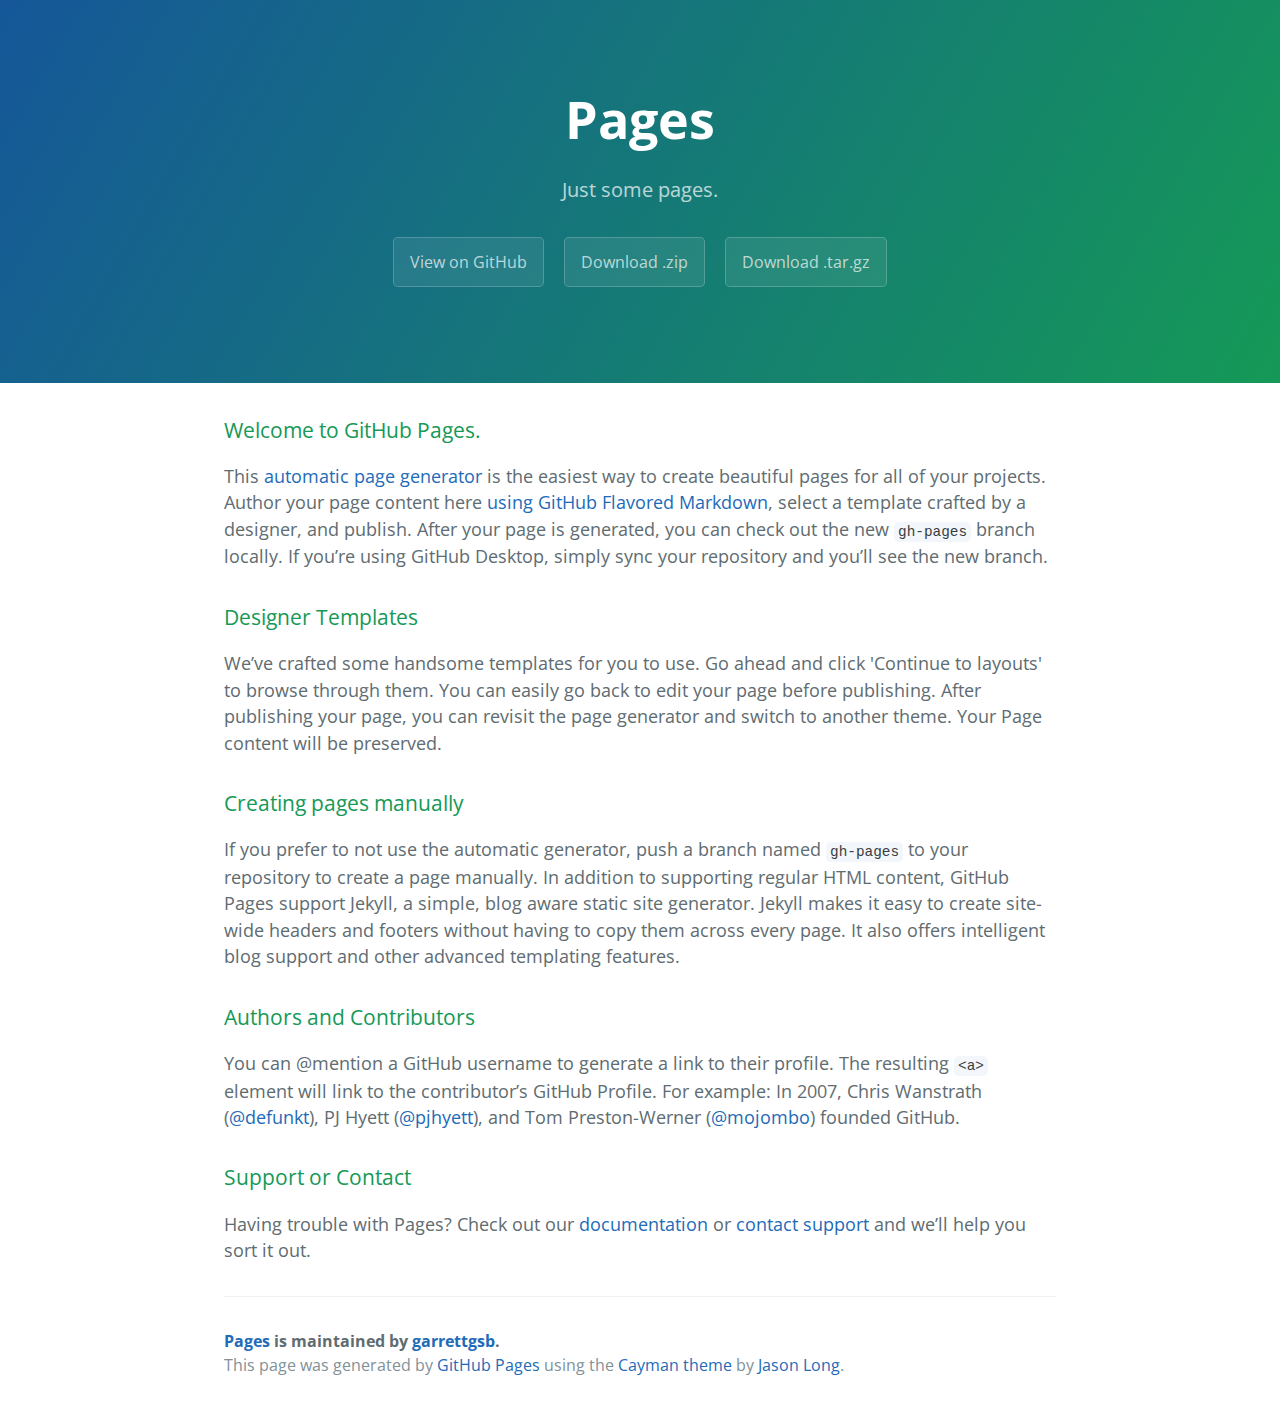
<file: index.html>
<!DOCTYPE html>
<html lang="en-us">
  <head>
    <meta charset="UTF-8">
    <title>Pages by garrettgsb</title>
    <meta name="viewport" content="width=device-width, initial-scale=1">
    <link rel="stylesheet" type="text/css" href="stylesheets/normalize.css" media="screen">
    <link href='https://fonts.googleapis.com/css?family=Open+Sans:400,700' rel='stylesheet' type='text/css'>
    <link rel="stylesheet" type="text/css" href="stylesheets/stylesheet.css" media="screen">
    <link rel="stylesheet" type="text/css" href="stylesheets/github-light.css" media="screen">
  </head>
  <body>
    <section class="page-header">
      <h1 class="project-name">Pages</h1>
      <h2 class="project-tagline">Just some pages.</h2>
      <a href="https://github.com/garrettgsb/pages" class="btn">View on GitHub</a>
      <a href="https://github.com/garrettgsb/pages/zipball/master" class="btn">Download .zip</a>
      <a href="https://github.com/garrettgsb/pages/tarball/master" class="btn">Download .tar.gz</a>
    </section>

    <section class="main-content">
      <h3>
<a id="welcome-to-github-pages" class="anchor" href="#welcome-to-github-pages" aria-hidden="true"><span aria-hidden="true" class="octicon octicon-link"></span></a>Welcome to GitHub Pages.</h3>

<p>This <a href="stealth-ui.html">automatic page generator</a> is the easiest way to create beautiful pages for all of your projects. Author your page content here <a href="https://guides.github.com/features/mastering-markdown/">using GitHub Flavored Markdown</a>, select a template crafted by a designer, and publish. After your page is generated, you can check out the new <code>gh-pages</code> branch locally. If you’re using GitHub Desktop, simply sync your repository and you’ll see the new branch.</p>

<h3>
<a id="designer-templates" class="anchor" href="#designer-templates" aria-hidden="true"><span aria-hidden="true" class="octicon octicon-link"></span></a>Designer Templates</h3>

<p>We’ve crafted some handsome templates for you to use. Go ahead and click 'Continue to layouts' to browse through them. You can easily go back to edit your page before publishing. After publishing your page, you can revisit the page generator and switch to another theme. Your Page content will be preserved.</p>

<h3>
<a id="creating-pages-manually" class="anchor" href="#creating-pages-manually" aria-hidden="true"><span aria-hidden="true" class="octicon octicon-link"></span></a>Creating pages manually</h3>

<p>If you prefer to not use the automatic generator, push a branch named <code>gh-pages</code> to your repository to create a page manually. In addition to supporting regular HTML content, GitHub Pages support Jekyll, a simple, blog aware static site generator. Jekyll makes it easy to create site-wide headers and footers without having to copy them across every page. It also offers intelligent blog support and other advanced templating features.</p>

<h3>
<a id="authors-and-contributors" class="anchor" href="#authors-and-contributors" aria-hidden="true"><span aria-hidden="true" class="octicon octicon-link"></span></a>Authors and Contributors</h3>

<p>You can @mention a GitHub username to generate a link to their profile. The resulting <code>&lt;a&gt;</code> element will link to the contributor’s GitHub Profile. For example: In 2007, Chris Wanstrath (<a href="https://github.com/defunkt" class="user-mention">@defunkt</a>), PJ Hyett (<a href="https://github.com/pjhyett" class="user-mention">@pjhyett</a>), and Tom Preston-Werner (<a href="https://github.com/mojombo" class="user-mention">@mojombo</a>) founded GitHub.</p>

<h3>
<a id="support-or-contact" class="anchor" href="#support-or-contact" aria-hidden="true"><span aria-hidden="true" class="octicon octicon-link"></span></a>Support or Contact</h3>

<p>Having trouble with Pages? Check out our <a href="https://help.github.com/pages">documentation</a> or <a href="https://github.com/contact">contact support</a> and we’ll help you sort it out.</p>

      <footer class="site-footer">
        <span class="site-footer-owner"><a href="https://github.com/garrettgsb/pages">Pages</a> is maintained by <a href="https://github.com/garrettgsb">garrettgsb</a>.</span>

        <span class="site-footer-credits">This page was generated by <a href="https://pages.github.com">GitHub Pages</a> using the <a href="https://github.com/jasonlong/cayman-theme">Cayman theme</a> by <a href="https://twitter.com/jasonlong">Jason Long</a>.</span>
      </footer>

    </section>


  </body>
</html>
</file>
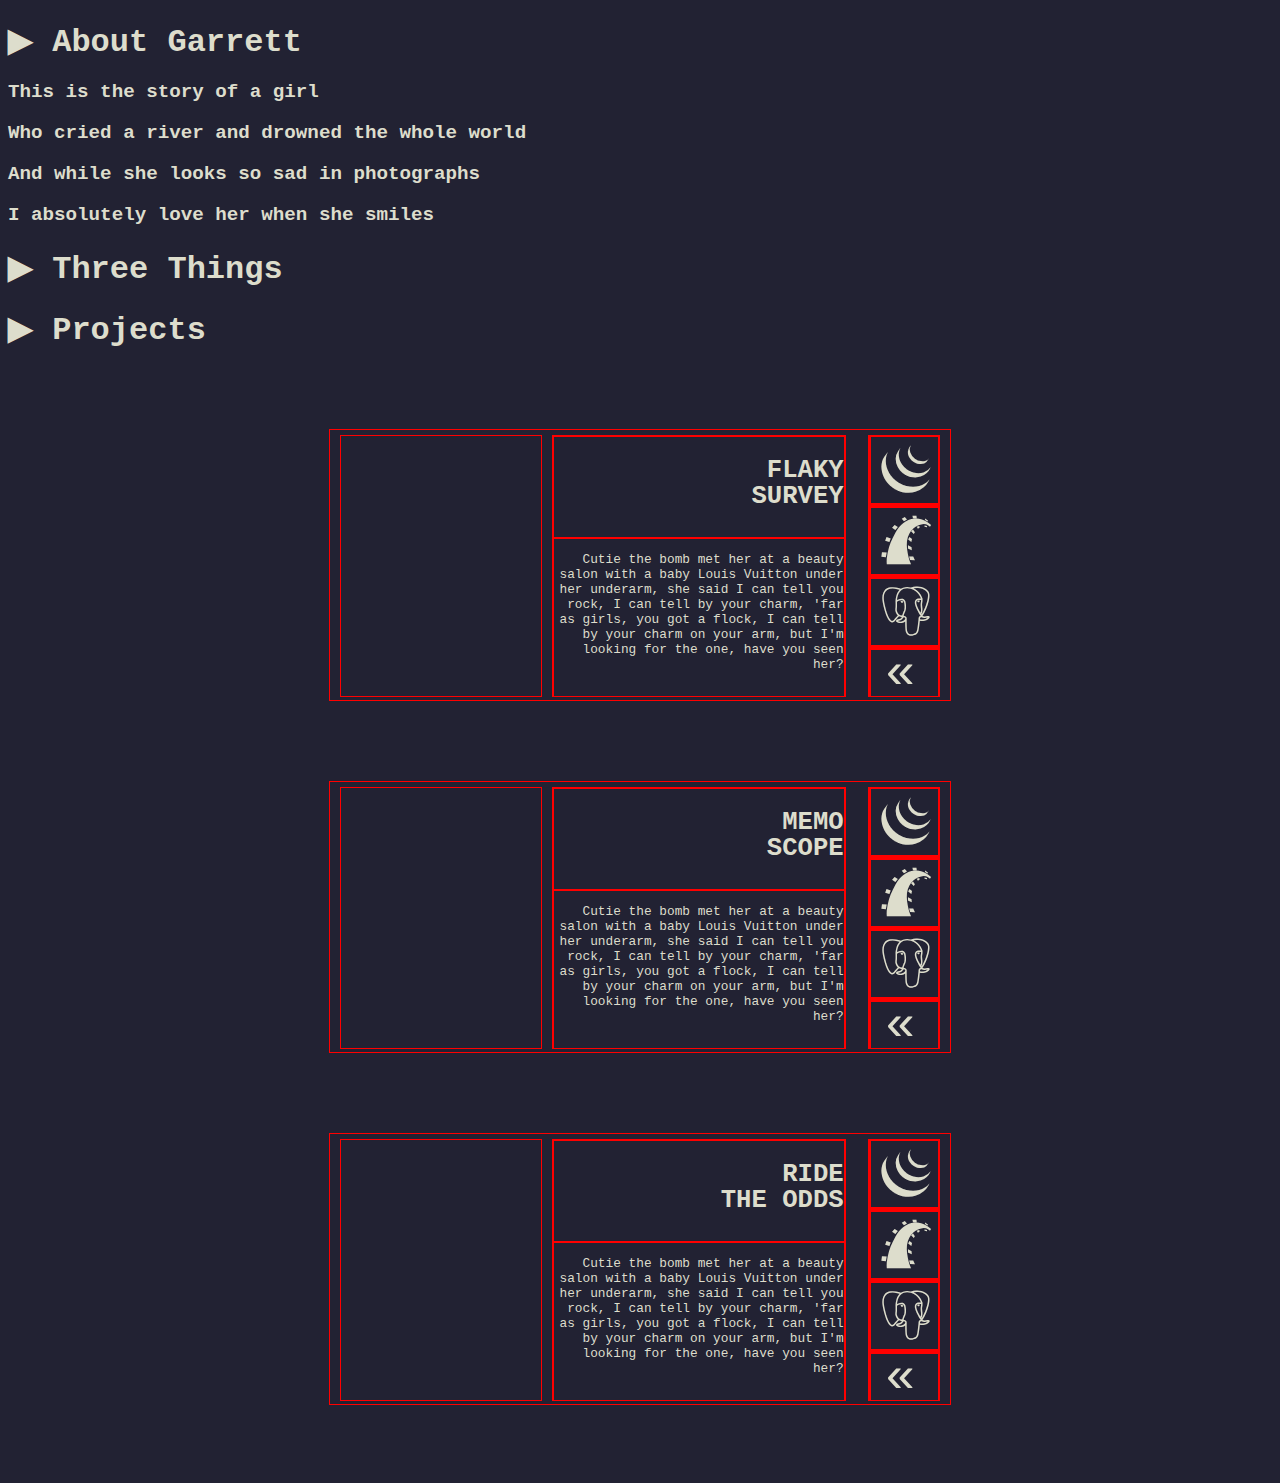
<file: foli/index.html>
<!DOCTYPE html>
<html>
  <head>
    <meta charset="utf-8">
    <title>Portfolioooo!</title>
    <link rel="stylesheet" href="./css/devicons.css">
    <style>

      * {
        color: #DDC;
        font-family: Monaco, monospace;
      }

      body, html {
        background-color: #223;
      }

      p {
        font-size: 0.6em;
      }
      div {
        border: 1px solid red;
      }
      .prj-card {
        height: 260px;
        margin: 80px auto;
        padding: 5px 10px;
        width: 600px;
        overflow: hidden;
      }

      .prj-image, .prj-content, .prj-tech {
        display: inline-block;
        overflow: hidden;
        padding: 0;
      }

      .prj-image {
        height: 260px;
        width: 200px;
      }

      .prj-content {
        height: 260px;
        width: 290;
      }

      .prj-title {
        height: 100px;
        text-align: right;
        width: 290px;
      }

      .prj-title > h2 {
        padding: 0;
        line-height: 1;
        font-size: 1.6em;
        font-family: Monaco, monospace;
      }

      .prj-tech {
        float: right;
        height: 260px;
        padding-left: 0;
        padding-right: 0;
        width: 70px;
      }

      .prj-tech-set {
        position: relative;
      }

      .prj-tech > .prj-tech-set > .prj-tech-icon {
        height: 70px;
        margin: -5px 0 0 0;
        padding: 0;
        position: relative;
        width: 70px;
      }

      .prj-text {
        height: 160px;
        width: 290px;
      }

      .prj-text > p {
        font-size: 0.8em;
        text-align: right;
      }

      .prj-tech-icon > i {
        font-size: 70px;
      }

      .prj-tech-icon > span {
        position: absolute;
        font-size: 50px;
        line-height: 0;
        top: 40%;
        left: 20%;
      }

      .prj-tech > .prj-tech-desc {
      }

    </style>
  </head>
  <body>
    <main>
      <section class="splash">
      </section>

      <section class="blurb">
        <h1 class="section-heading">▶︎ About Garrett
          <p>This is the story of a girl</p>
          <p>Who cried a river and drowned the whole world</p>
          <p>And while she looks so sad in photographs</p>
          <p>I absolutely love her when she smiles</p>
      </section>

      <section class="three-things">
        <h1 class="section-heading">▶︎ Three Things
      </section>

      <section class="projects">
        <h1 class="section-heading">▶︎ Projects </h1>

<!-- Start card -->
        <div class="prj-card">
          <div class="prj-image"></div>

          <div class="prj-content">
            <div class="prj-title"><h2>FLAKY <br />SURVEY</h2></div>
            <div class="prj-text">
              <p>
                Cutie the bomb met her at a beauty salon with a baby Louis Vuitton under her underarm, she said I can tell you rock, I can tell by your charm, 'far as girls, you got a flock, I can tell by your charm on your arm, but I'm looking for the one, have you seen her?
              </p>
            </div>
          </div>

          <div class="prj-tech">
            <div class="prj-tech-set">
              <div class="prj-tech-icon"><i class="devicons devicons-jquery"></i></div>
              <div class="prj-tech-name"></div>
            </div>

            <div class="prj-tech-set">
              <div class="prj-tech-icon"><i class="devicons devicons-ruby_on_rails"></i></div>
              <div class="prj-tech-name"></div>
            </div>

            <div class="prj-tech-set">
              <div class="prj-tech-icon"><i class="devicons devicons-postgresql"></i></div>
              <div class="prj-tech-name"></div>
            </div>

            <div class="prj-tech-set">
              <div class="prj-tech-icon"><span>«</span></div>
              <div class="prj-tech-name"></div>
            </div>

          </div>
        </div>
<!-- End card -->

<!-- Start card -->
        <div class="prj-card">
          <div class="prj-image"></div>

          <div class="prj-content">
            <div class="prj-title"><h2>MEMO <br />SCOPE</h2></div>
            <div class="prj-text">
              <p>
                Cutie the bomb met her at a beauty salon with a baby Louis Vuitton under her underarm, she said I can tell you rock, I can tell by your charm, 'far as girls, you got a flock, I can tell by your charm on your arm, but I'm looking for the one, have you seen her?
              </p>
            </div>
          </div>

          <div class="prj-tech">
            <div class="prj-tech-set">
              <div class="prj-tech-icon"><i class="devicons devicons-jquery"></i></div>
              <div class="prj-tech-name"></div>
            </div>

            <div class="prj-tech-set">
              <div class="prj-tech-icon"><i class="devicons devicons-ruby_on_rails"></i></div>
              <div class="prj-tech-name"></div>
            </div>

            <div class="prj-tech-set">
              <div class="prj-tech-icon"><i class="devicons devicons-postgresql"></i></div>
              <div class="prj-tech-name"></div>
            </div>

            <div class="prj-tech-set">
              <div class="prj-tech-icon"><span>«</span></div>
              <div class="prj-tech-name"></div>
            </div>

          </div>
        </div>
<!-- End card -->

<!-- Start card -->
        <div class="prj-card">
          <div class="prj-image"></div>

          <div class="prj-content">
            <div class="prj-title"><h2>RIDE <br />THE ODDS</h2></div>
            <div class="prj-text">
              <p>
                Cutie the bomb met her at a beauty salon with a baby Louis Vuitton under her underarm, she said I can tell you rock, I can tell by your charm, 'far as girls, you got a flock, I can tell by your charm on your arm, but I'm looking for the one, have you seen her?
              </p>
            </div>
          </div>

          <div class="prj-tech">
            <div class="prj-tech-set">
              <div class="prj-tech-icon"><i class="devicons devicons-jquery"></i></div>
              <div class="prj-tech-name"></div>
            </div>

            <div class="prj-tech-set">
              <div class="prj-tech-icon"><i class="devicons devicons-ruby_on_rails"></i></div>
              <div class="prj-tech-name"></div>
            </div>

            <div class="prj-tech-set">
              <div class="prj-tech-icon"><i class="devicons devicons-postgresql"></i></div>
              <div class="prj-tech-name"></div>
            </div>

            <div class="prj-tech-set">
              <div class="prj-tech-icon"><span>«</span></div>
              <div class="prj-tech-name"></div>
            </div>

          </div>
        </div>
<!-- End card -->

      </section>
    </main>
  </body>
</html>
</file>
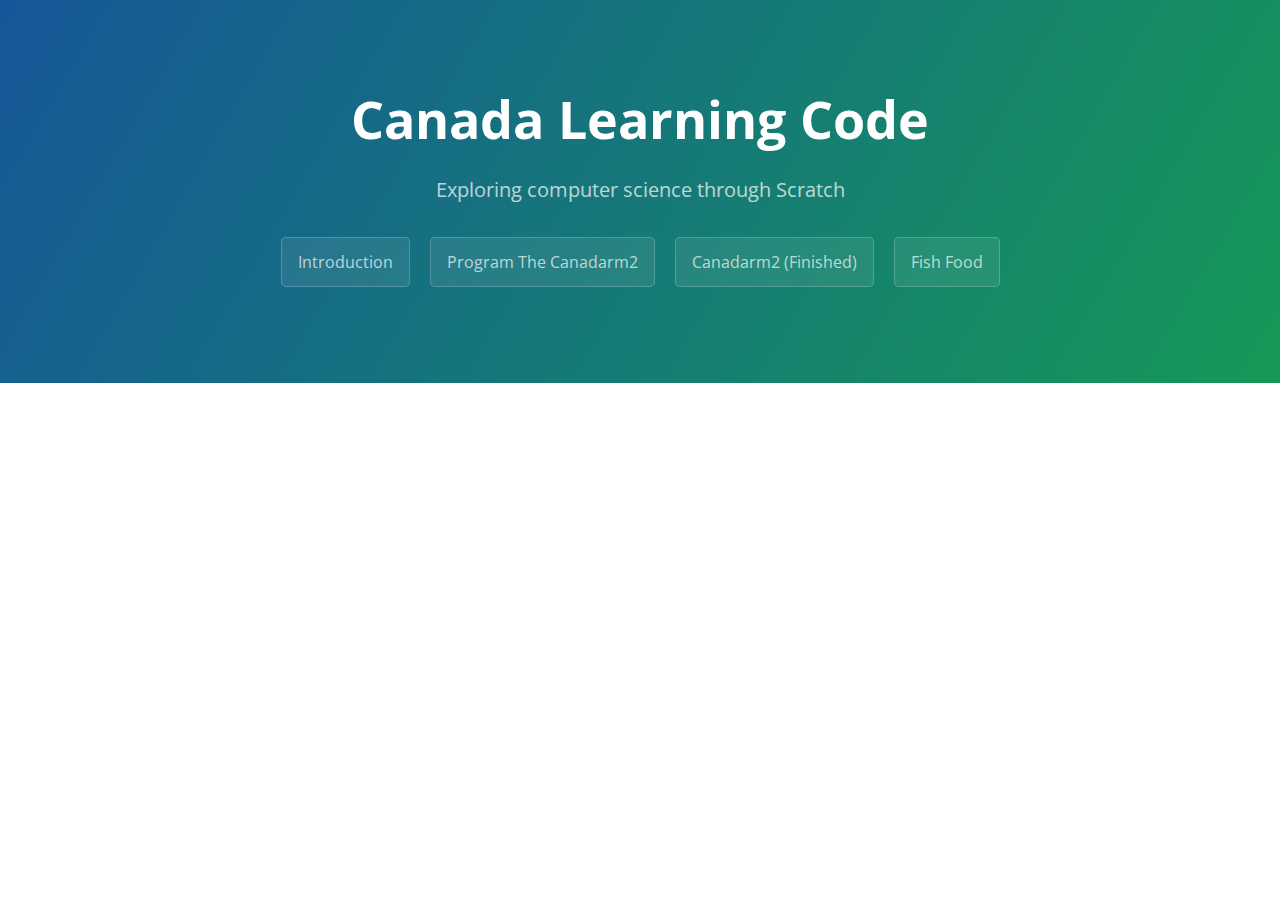
<file: canada-learning-code.html>
<!DOCTYPE html>
<html lang="en-us">
  <head>
    <meta charset="UTF-8">
    <title>Scratch 🐱</title>
    <meta name="viewport" content="width=device-width, initial-scale=1">
    <link rel="stylesheet" type="text/css" href="stylesheets/normalize.css" media="screen">
    <link href='https://fonts.googleapis.com/css?family=Open+Sans:400,700' rel='stylesheet' type='text/css'>
    <link rel="stylesheet" type="text/css" href="stylesheets/stylesheet.css" media="screen">
    <link rel="stylesheet" type="text/css" href="stylesheets/github-light.css" media="screen">
  </head>
  <body>
    <section class="page-header">
      <h1 class="project-name">Canada Learning Code</h1>
      <h2 class="project-tagline">Exploring computer science through Scratch</h2>
      <a href="https://scratch.mit.edu/projects/editor/?tip_bar=getStarted" class="btn">Introduction</a>
      <a href="https://scratch.mit.edu/projects/153481885/#editor" class="btn">Program The Canadarm2</a>
      <a href="https://scratch.mit.edu/projects/164393458/#editor" class="btn">Canadarm2 (Finished)</a>
      <a href="https://scratch.mit.edu/projects/164443330/" class="btn">Fish Food</a>
    </section>
</file>
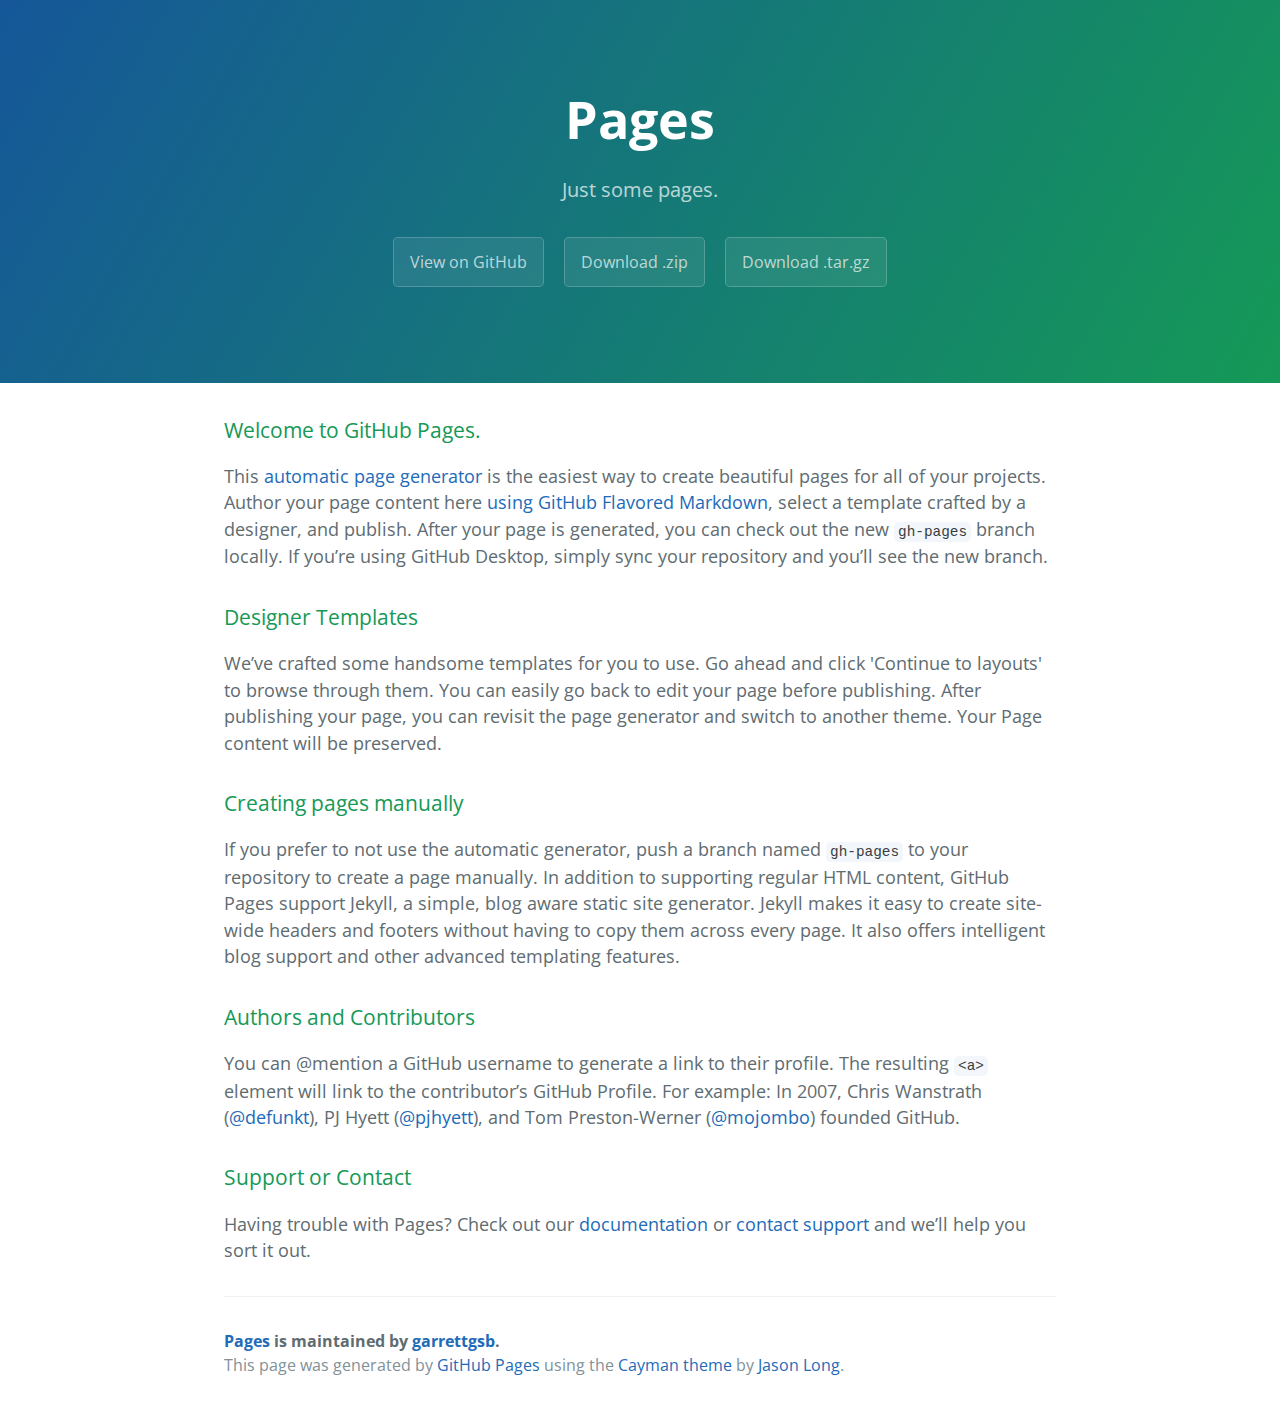
<file: iframe.html>
<!DOCTYPE html>
<html lang="en-us">
  <head>
    <meta charset="UTF-8">
    <title>Pages by garrettgsb</title>
    <meta name="viewport" content="width=device-width, initial-scale=1">
    <link rel="stylesheet" type="text/css" href="stylesheets/normalize.css" media="screen">
    <link href='https://fonts.googleapis.com/css?family=Open+Sans:400,700' rel='stylesheet' type='text/css'>
    <link rel="stylesheet" type="text/css" href="stylesheets/stylesheet.css" media="screen">
    <link rel="stylesheet" type="text/css" href="stylesheets/github-light.css" media="screen">
    <style>
     html, body {
       overflow: hidden;
     }
    </style>
  </head>
  <body>
    <section class="page-header">
      <h1 class="project-name">Pages</h1>
      <h2 class="project-tagline">Just some pages.</h2>
      <a href="https://github.com/garrettgsb/pages" class="btn">View on GitHub</a>
      <a href="https://github.com/garrettgsb/pages/zipball/master" class="btn">Download .zip</a>
      <a href="https://github.com/garrettgsb/pages/tarball/master" class="btn">Download .tar.gz</a>
    </section>

    <section class="main-content">
      <h3>
<a id="welcome-to-github-pages" class="anchor" href="#welcome-to-github-pages" aria-hidden="true"><span aria-hidden="true" class="octicon octicon-link"></span></a>Welcome to GitHub Pages.</h3>

<p>This <a href="stealth-ui.html">automatic page generator</a> is the easiest way to create beautiful pages for all of your projects. Author your page content here <a href="https://guides.github.com/features/mastering-markdown/">using GitHub Flavored Markdown</a>, select a template crafted by a designer, and publish. After your page is generated, you can check out the new <code>gh-pages</code> branch locally. If you’re using GitHub Desktop, simply sync your repository and you’ll see the new branch.</p>

<h3>
<a id="designer-templates" class="anchor" href="#designer-templates" aria-hidden="true"><span aria-hidden="true" class="octicon octicon-link"></span></a>Designer Templates</h3>

<p>We’ve crafted some handsome templates for you to use. Go ahead and click 'Continue to layouts' to browse through them. You can easily go back to edit your page before publishing. After publishing your page, you can revisit the page generator and switch to another theme. Your Page content will be preserved.</p>

<h3>
<a id="creating-pages-manually" class="anchor" href="#creating-pages-manually" aria-hidden="true"><span aria-hidden="true" class="octicon octicon-link"></span></a>Creating pages manually</h3>

<p>If you prefer to not use the automatic generator, push a branch named <code>gh-pages</code> to your repository to create a page manually. In addition to supporting regular HTML content, GitHub Pages support Jekyll, a simple, blog aware static site generator. Jekyll makes it easy to create site-wide headers and footers without having to copy them across every page. It also offers intelligent blog support and other advanced templating features.</p>

<h3>
<a id="authors-and-contributors" class="anchor" href="#authors-and-contributors" aria-hidden="true"><span aria-hidden="true" class="octicon octicon-link"></span></a>Authors and Contributors</h3>

<p>You can @mention a GitHub username to generate a link to their profile. The resulting <code>&lt;a&gt;</code> element will link to the contributor’s GitHub Profile. For example: In 2007, Chris Wanstrath (<a href="https://github.com/defunkt" class="user-mention">@defunkt</a>), PJ Hyett (<a href="https://github.com/pjhyett" class="user-mention">@pjhyett</a>), and Tom Preston-Werner (<a href="https://github.com/mojombo" class="user-mention">@mojombo</a>) founded GitHub.</p>

<h3>
<a id="support-or-contact" class="anchor" href="#support-or-contact" aria-hidden="true"><span aria-hidden="true" class="octicon octicon-link"></span></a>Support or Contact</h3>

<p>Having trouble with Pages? Check out our <a href="https://help.github.com/pages">documentation</a> or <a href="https://github.com/contact">contact support</a> and we’ll help you sort it out.</p>

      <footer class="site-footer">
        <span class="site-footer-owner"><a href="https://github.com/garrettgsb/pages">Pages</a> is maintained by <a href="https://github.com/garrettgsb">garrettgsb</a>.</span>

        <span class="site-footer-credits">This page was generated by <a href="https://pages.github.com">GitHub Pages</a> using the <a href="https://github.com/jasonlong/cayman-theme">Cayman theme</a> by <a href="https://twitter.com/jasonlong">Jason Long</a>.</span>
      </footer>

    </section>


  </body>
</html>
</file>
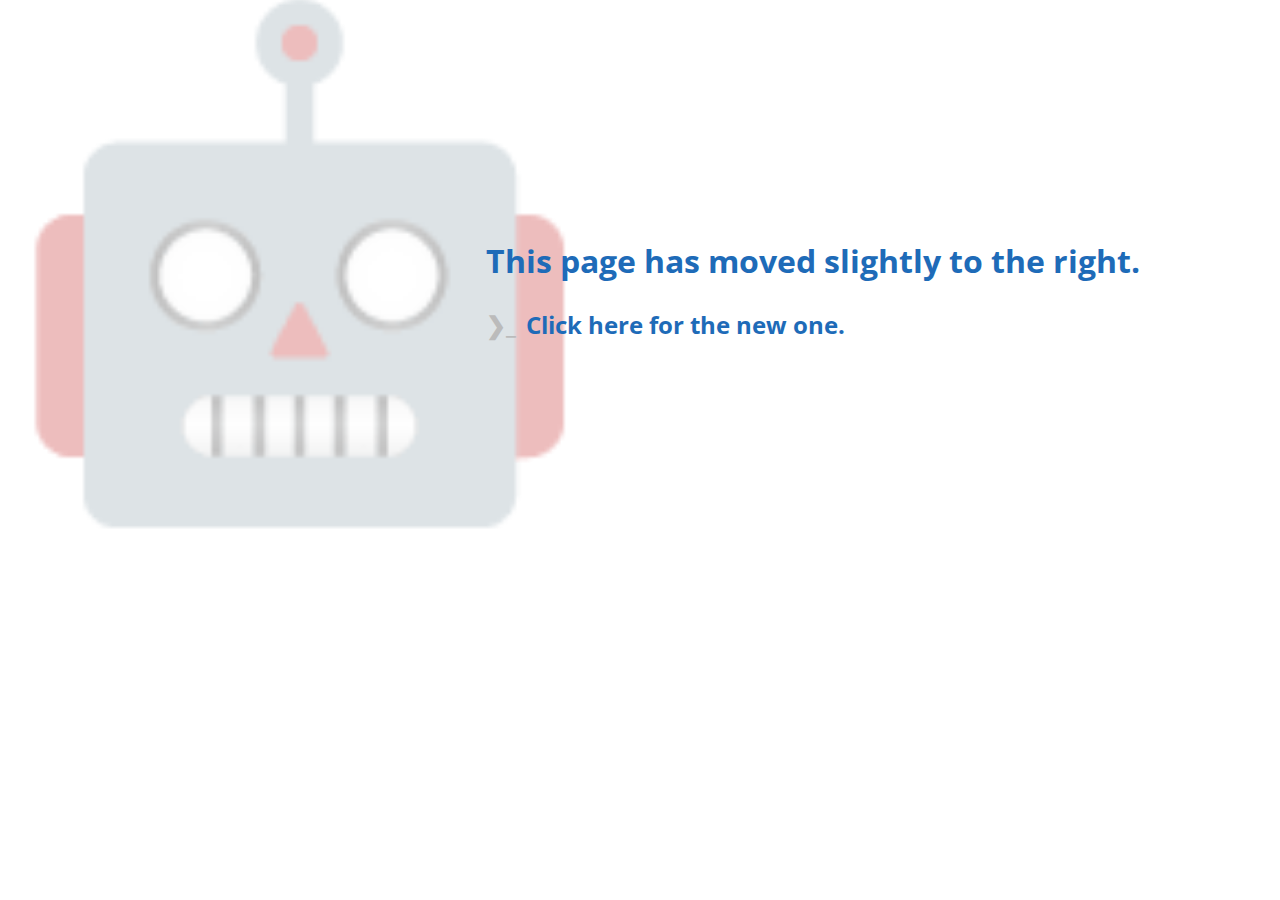
<file: stealth-ui.html>
<!DOCTYPE html>
<html lang="en-us">
  <head>
    <meta charset="UTF-8">
    <title>On Robot Brains</title>
    <meta name="viewport" content="width=device-width, initial-scale=1">
    <link rel="stylesheet" type="text/css" href="stylesheets/normalize.css" media="screen">
    <link href='https://fonts.googleapis.com/css?family=Open+Sans:400,700' rel='stylesheet' type='text/css'>
    <link rel="stylesheet" type="text/css" href="stylesheets/stylesheet.css" media="screen">
    <link rel="stylesheet" type="text/css" href="stylesheets/github-light.css" media="screen">
    <link rel="stylesheet" type="text/css" href="stylesheets/garrett.css" media="screen">
    <style>
      .big-fat-block {
        position: absolute;
        top: 24%;
        left: 38%;
      }

      .giant-robot-head {
        position: absolute;
        font-size: 30em;
        margin: 0;
        line-height: 1;
        top: 0;
        color: rgba(0,0,0,0.3);
      }
    </style>
  </head>
  <body>
    <span class="giant-robot-head">🤖</span>
    <a href="stealth-ui/stealth-ui.html">
      <div class="big-fat-block">
        <h1>This page has moved slightly to the right.</h1>
        <h2>Click here for the new one.</h2>
      </div>
    </a>
    <script src="javascripts/jquery-3.0.0.js"></script>
    <script src="javascripts/stealth-ui.js"></script>
  </body>
</html>
</file>
<file: stylesheets/stylesheet.css>
* {
  box-sizing: border-box; }

body {
  padding: 0;
  margin: 0;
  font-family: "Open Sans", "Helvetica Neue", Helvetica, Arial, sans-serif;
  font-size: 16px;
  line-height: 1.5;
  color: #606c71; }

a {
  color: #1e6bb8;
  text-decoration: none; }
  a:hover {
    text-decoration: underline; }

.btn {
  display: inline-block;
  margin-bottom: 1rem;
  color: rgba(255, 255, 255, 0.7);
  background-color: rgba(255, 255, 255, 0.08);
  border-color: rgba(255, 255, 255, 0.2);
  border-style: solid;
  border-width: 1px;
  border-radius: 0.3rem;
  transition: color 0.2s, background-color 0.2s, border-color 0.2s; }
  .btn + .btn {
    margin-left: 1rem; }

.btn:hover {
  color: rgba(255, 255, 255, 0.8);
  text-decoration: none;
  background-color: rgba(255, 255, 255, 0.2);
  border-color: rgba(255, 255, 255, 0.3); }

@media screen and (min-width: 64em) {
  .btn {
    padding: 0.75rem 1rem; } }

@media screen and (min-width: 42em) and (max-width: 64em) {
  .btn {
    padding: 0.6rem 0.9rem;
    font-size: 0.9rem; } }

@media screen and (max-width: 42em) {
  .btn {
    display: block;
    width: 100%;
    padding: 0.75rem;
    font-size: 0.9rem; }
    .btn + .btn {
      margin-top: 1rem;
      margin-left: 0; } }

.page-header {
  color: #fff;
  text-align: center;
  background-color: #159957;
  background-image: linear-gradient(120deg, #155799, #159957); }

@media screen and (min-width: 64em) {
  .page-header {
    padding: 5rem 6rem; } }

@media screen and (min-width: 42em) and (max-width: 64em) {
  .page-header {
    padding: 3rem 4rem; } }

@media screen and (max-width: 42em) {
  .page-header {
    padding: 2rem 1rem; } }

.project-name {
  margin-top: 0;
  margin-bottom: 0.1rem; }

@media screen and (min-width: 64em) {
  .project-name {
    font-size: 3.25rem; } }

@media screen and (min-width: 42em) and (max-width: 64em) {
  .project-name {
    font-size: 2.25rem; } }

@media screen and (max-width: 42em) {
  .project-name {
    font-size: 1.75rem; } }

.project-tagline {
  margin-bottom: 2rem;
  font-weight: normal;
  opacity: 0.7; }

@media screen and (min-width: 64em) {
  .project-tagline {
    font-size: 1.25rem; } }

@media screen and (min-width: 42em) and (max-width: 64em) {
  .project-tagline {
    font-size: 1.15rem; } }

@media screen and (max-width: 42em) {
  .project-tagline {
    font-size: 1rem; } }

.main-content :first-child {
  margin-top: 0; }
.main-content img {
  max-width: 100%; }
.main-content h1, .main-content h2, .main-content h3, .main-content h4, .main-content h5, .main-content h6 {
  margin-top: 2rem;
  margin-bottom: 1rem;
  font-weight: normal;
  color: #159957; }
.main-content p {
  margin-bottom: 1em; }
.main-content code {
  padding: 2px 4px;
  font-family: Consolas, "Liberation Mono", Menlo, Courier, monospace;
  font-size: 0.9rem;
  color: #383e41;
  background-color: #f3f6fa;
  border-radius: 0.3rem; }
.main-content pre {
  padding: 0.8rem;
  margin-top: 0;
  margin-bottom: 1rem;
  font: 1rem Consolas, "Liberation Mono", Menlo, Courier, monospace;
  color: #567482;
  word-wrap: normal;
  background-color: #f3f6fa;
  border: solid 1px #dce6f0;
  border-radius: 0.3rem; }
  .main-content pre > code {
    padding: 0;
    margin: 0;
    font-size: 0.9rem;
    color: #567482;
    word-break: normal;
    white-space: pre;
    background: transparent;
    border: 0; }
.main-content .highlight {
  margin-bottom: 1rem; }
  .main-content .highlight pre {
    margin-bottom: 0;
    word-break: normal; }
.main-content .highlight pre, .main-content pre {
  padding: 0.8rem;
  overflow: auto;
  font-size: 0.9rem;
  line-height: 1.45;
  border-radius: 0.3rem; }
.main-content pre code, .main-content pre tt {
  display: inline;
  max-width: initial;
  padding: 0;
  margin: 0;
  overflow: initial;
  line-height: inherit;
  word-wrap: normal;
  background-color: transparent;
  border: 0; }
  .main-content pre code:before, .main-content pre code:after, .main-content pre tt:before, .main-content pre tt:after {
    content: normal; }
.main-content ul, .main-content ol {
  margin-top: 0; }
.main-content blockquote {
  padding: 0 1rem;
  margin-left: 0;
  color: #819198;
  border-left: 0.3rem solid #dce6f0; }
  .main-content blockquote > :first-child {
    margin-top: 0; }
  .main-content blockquote > :last-child {
    margin-bottom: 0; }
.main-content table {
  display: block;
  width: 100%;
  overflow: auto;
  word-break: normal;
  word-break: keep-all; }
  .main-content table th {
    font-weight: bold; }
  .main-content table th, .main-content table td {
    padding: 0.5rem 1rem;
    border: 1px solid #e9ebec; }
.main-content dl {
  padding: 0; }
  .main-content dl dt {
    padding: 0;
    margin-top: 1rem;
    font-size: 1rem;
    font-weight: bold; }
  .main-content dl dd {
    padding: 0;
    margin-bottom: 1rem; }
.main-content hr {
  height: 2px;
  padding: 0;
  margin: 1rem 0;
  background-color: #eff0f1;
  border: 0; }

@media screen and (min-width: 64em) {
  .main-content {
    max-width: 64rem;
    padding: 2rem 6rem;
    margin: 0 auto;
    font-size: 1.1rem; } }

@media screen and (min-width: 42em) and (max-width: 64em) {
  .main-content {
    padding: 2rem 4rem;
    font-size: 1.1rem; } }

@media screen and (max-width: 42em) {
  .main-content {
    padding: 2rem 1rem;
    font-size: 1rem; } }

.site-footer {
  padding-top: 2rem;
  margin-top: 2rem;
  border-top: solid 1px #eff0f1; }

.site-footer-owner {
  display: block;
  font-weight: bold; }

.site-footer-credits {
  color: #819198; }

@media screen and (min-width: 64em) {
  .site-footer {
    font-size: 1rem; } }

@media screen and (min-width: 42em) and (max-width: 64em) {
  .site-footer {
    font-size: 1rem; } }

@media screen and (max-width: 42em) {
  .site-footer {
    font-size: 0.9rem; } }
</file>
<file: stylesheets/github-light.css>
/*
The MIT License (MIT)

Copyright (c) 2016 GitHub, Inc.

Permission is hereby granted, free of charge, to any person obtaining a copy
of this software and associated documentation files (the "Software"), to deal
in the Software without restriction, including without limitation the rights
to use, copy, modify, merge, publish, distribute, sublicense, and/or sell
copies of the Software, and to permit persons to whom the Software is
furnished to do so, subject to the following conditions:

The above copyright notice and this permission notice shall be included in all
copies or substantial portions of the Software.

THE SOFTWARE IS PROVIDED "AS IS", WITHOUT WARRANTY OF ANY KIND, EXPRESS OR
IMPLIED, INCLUDING BUT NOT LIMITED TO THE WARRANTIES OF MERCHANTABILITY,
FITNESS FOR A PARTICULAR PURPOSE AND NONINFRINGEMENT. IN NO EVENT SHALL THE
AUTHORS OR COPYRIGHT HOLDERS BE LIABLE FOR ANY CLAIM, DAMAGES OR OTHER
LIABILITY, WHETHER IN AN ACTION OF CONTRACT, TORT OR OTHERWISE, ARISING FROM,
OUT OF OR IN CONNECTION WITH THE SOFTWARE OR THE USE OR OTHER DEALINGS IN THE
SOFTWARE.

*/

.pl-c /* comment */ {
  color: #969896;
}

.pl-c1 /* constant, variable.other.constant, support, meta.property-name, support.constant, support.variable, meta.module-reference, markup.raw, meta.diff.header */,
.pl-s .pl-v /* string variable */ {
  color: #0086b3;
}

.pl-e /* entity */,
.pl-en /* entity.name */ {
  color: #795da3;
}

.pl-smi /* variable.parameter.function, storage.modifier.package, storage.modifier.import, storage.type.java, variable.other */,
.pl-s .pl-s1 /* string source */ {
  color: #333;
}

.pl-ent /* entity.name.tag */ {
  color: #63a35c;
}

.pl-k /* keyword, storage, storage.type */ {
  color: #a71d5d;
}

.pl-s /* string */,
.pl-pds /* punctuation.definition.string, string.regexp.character-class */,
.pl-s .pl-pse .pl-s1 /* string punctuation.section.embedded source */,
.pl-sr /* string.regexp */,
.pl-sr .pl-cce /* string.regexp constant.character.escape */,
.pl-sr .pl-sre /* string.regexp source.ruby.embedded */,
.pl-sr .pl-sra /* string.regexp string.regexp.arbitrary-repitition */ {
  color: #183691;
}

.pl-v /* variable */ {
  color: #ed6a43;
}

.pl-id /* invalid.deprecated */ {
  color: #b52a1d;
}

.pl-ii /* invalid.illegal */ {
  color: #f8f8f8;
  background-color: #b52a1d;
}

.pl-sr .pl-cce /* string.regexp constant.character.escape */ {
  font-weight: bold;
  color: #63a35c;
}

.pl-ml /* markup.list */ {
  color: #693a17;
}

.pl-mh /* markup.heading */,
.pl-mh .pl-en /* markup.heading entity.name */,
.pl-ms /* meta.separator */ {
  font-weight: bold;
  color: #1d3e81;
}

.pl-mq /* markup.quote */ {
  color: #008080;
}

.pl-mi /* markup.italic */ {
  font-style: italic;
  color: #333;
}

.pl-mb /* markup.bold */ {
  font-weight: bold;
  color: #333;
}

.pl-md /* markup.deleted, meta.diff.header.from-file */ {
  color: #bd2c00;
  background-color: #ffecec;
}

.pl-mi1 /* markup.inserted, meta.diff.header.to-file */ {
  color: #55a532;
  background-color: #eaffea;
}

.pl-mdr /* meta.diff.range */ {
  font-weight: bold;
  color: #795da3;
}

.pl-mo /* meta.output */ {
  color: #1d3e81;
}
</file>
<file: foli/css/devicons.css>
﻿/*!
 *  Devicons 1.8.0 made by Theodore Vorillas / http://vorillaz.com 
 */
@font-face {
  font-family: 'devicons';
  src: url("../fonts/devicons.eot?xqxft6");
  src: url("../fonts/devicons.eot?#iefixxqxft6") format("embedded-opentype"), url("../fonts/devicons.woff?xqxft6") format("woff"), url("../fonts/devicons.ttf?xqxft6") format("truetype"), url("../fonts/devicons.svg?xqxft6#devicons") format("svg");
  font-weight: normal;
  font-style: normal;
}

.devicons {
  font-family: 'devicons';
  speak: none;
  font-style: normal;
  font-weight: normal;
  font-variant: normal;
  text-transform: none;
  line-height: 1;
  /* Better Font Rendering =========== */
  -webkit-font-smoothing: antialiased;
  -moz-osx-font-smoothing: grayscale;
}

.devicons-git:before {
  content: "\e602";
}

.devicons-git_compare:before {
  content: "\e628";
}

.devicons-git_branch:before {
  content: "\e625";
}

.devicons-git_commit:before {
  content: "\e629";
}

.devicons-git_pull_request:before {
  content: "\e626";
}

.devicons-git_merge:before {
  content: "\e627";
}

.devicons-bitbucket:before {
  content: "\e603";
}

.devicons-github_alt:before {
  content: "\e608";
}

.devicons-github_badge:before {
  content: "\e609";
}

.devicons-github:before {
  content: "\e60a";
}

.devicons-github_full:before {
  content: "\e617";
}

.devicons-java:before {
  content: "\e638";
}

.devicons-ruby:before {
  content: "\e639";
}

.devicons-scala:before {
  content: "\e637";
}

.devicons-python:before {
  content: "\e63c";
}

.devicons-go:before {
  content: "\e624";
}

.devicons-ruby_on_rails:before {
  content: "\e63b";
}

.devicons-django:before {
  content: "\e61d";
}

.devicons-markdown:before {
  content: "\e63e";
}

.devicons-php:before {
  content: "\e63d";
}

.devicons-mysql:before {
  content: "\e604";
}

.devicons-streamline:before {
  content: "\e605";
}

.devicons-database:before {
  content: "\e606";
}

.devicons-laravel:before {
  content: "\e63f";
}

.devicons-javascript:before {
  content: "\e64e";
}

.devicons-angular:before {
  content: "\e653";
}

.devicons-backbone:before {
  content: "\e652";
}

.devicons-coffeescript:before {
  content: "\e651";
}

.devicons-jquery:before {
  content: "\e650";
}

.devicons-modernizr:before {
  content: "\e620";
}

.devicons-jquery_ui:before {
  content: "\e654";
}

.devicons-ember:before {
  content: "\e61b";
}

.devicons-dojo:before {
  content: "\e61c";
}

.devicons-nodejs:before {
  content: "\e619";
}

.devicons-nodejs_small:before {
  content: "\e618";
}

.devicons-javascript_shield:before {
  content: "\e64f";
}

.devicons-bootstrap:before {
  content: "\e647";
}

.devicons-sass:before {
  content: "\e64b";
}

.devicons-css3_full:before {
  content: "\e64a";
}

.devicons-css3:before {
  content: "\e649";
}

.devicons-html5:before {
  content: "\e636";
}

.devicons-html5_multimedia:before {
  content: "\e632";
}

.devicons-html5_device_access:before {
  content: "\e633";
}

.devicons-html5_3d_effects:before {
  content: "\e635";
}

.devicons-html5_connectivity:before {
  content: "\e634";
}

.devicons-ghost_small:before {
  content: "\e614";
}

.devicons-ghost:before {
  content: "\e61f";
}

.devicons-magento:before {
  content: "\e640";
}

.devicons-joomla:before {
  content: "\e641";
}

.devicons-jekyll_small:before {
  content: "\e60d";
}

.devicons-drupal:before {
  content: "\e642";
}

.devicons-wordpress:before {
  content: "\e60b";
}

.devicons-grunt:before {
  content: "\e64c";
}

.devicons-bower:before {
  content: "\e64d";
}

.devicons-npm:before {
  content: "\e61e";
}

.devicons-yahoo_small:before {
  content: "\e62b";
}

.devicons-yahoo:before {
  content: "\e615";
}

.devicons-bing_small:before {
  content: "\e600";
}

.devicons-windows:before {
  content: "\e60f";
}

.devicons-linux:before {
  content: "\e612";
}

.devicons-ubuntu:before {
  content: "\e63a";
}

.devicons-android:before {
  content: "\e60e";
}

.devicons-apple:before {
  content: "\e611";
}

.devicons-appstore:before {
  content: "\e613";
}

.devicons-phonegap:before {
  content: "\e630";
}

.devicons-blackberry:before {
  content: "\e623";
}

.devicons-stackoverflow:before {
  content: "\e610";
}

.devicons-techcrunch:before {
  content: "\e62c";
}

.devicons-codrops:before {
  content: "\e62f";
}

.devicons-css_tricks:before {
  content: "\e601";
}

.devicons-smashing_magazine:before {
  content: "\e62d";
}

.devicons-netmagazine:before {
  content: "\e62e";
}

.devicons-codepen:before {
  content: "\e616";
}

.devicons-cssdeck:before {
  content: "\e62a";
}

.devicons-hackernews:before {
  content: "\e61a";
}

.devicons-dropbox:before {
  content: "\e607";
}

.devicons-google_drive:before {
  content: "\e631";
}

.devicons-visualstudio:before {
  content: "\e60c";
}

.devicons-unity_small:before {
  content: "\e621";
}

.devicons-raspberry_pi:before {
  content: "\e622";
}

.devicons-chrome:before {
  content: "\e643";
}

.devicons-ie:before {
  content: "\e644";
}

.devicons-firefox:before {
  content: "\e645";
}

.devicons-opera:before {
  content: "\e646";
}

.devicons-safari:before {
  content: "\e648";
}

.devicons-swift:before {
  content: "\e655";
}

.devicons-symfony:before {
  content: "\e656";
}

.devicons-symfony_badge:before {
  content: "\e657";
}

.devicons-less:before {
  content: "\e658";
}

.devicons-stylus:before {
  content: "\e659";
}

.devicons-trello:before {
  content: "\e65a";
}

.devicons-atlassian:before {
  content: "\e65b";
}

.devicons-jira:before {
  content: "\e65c";
}

.devicons-envato:before {
  content: "\e65d";
}

.devicons-snap_svg:before {
  content: "\e65e";
}

.devicons-raphael:before {
  content: "\e65f";
}

.devicons-google_analytics:before {
  content: "\e660";
}

.devicons-compass:before {
  content: "\e661";
}

.devicons-onedrive:before {
  content: "\e662";
}

.devicons-gulp:before {
  content: "\e663";
}

.devicons-atom:before {
  content: "\e664";
}

.devicons-cisco:before {
  content: "\e665";
}

.devicons-nancy:before {
  content: "\e666";
}

.devicons-clojure:before {
  content: "\e668";
}

.devicons-clojure_alt:before {
  content: "\e66a";
}

.devicons-perl:before {
  content: "\e669";
}

.devicons-celluloid:before {
  content: "\e66b";
}

.devicons-w3c:before {
  content: "\e66c";
}

.devicons-redis:before {
  content: "\e66d";
}

.devicons-postgresql:before {
  content: "\e66e";
}

.devicons-webplatform:before {
  content: "\e66f";
}

.devicons-jenkins:before {
  content: "\e667";
}

.devicons-requirejs:before {
  content: "\e670";
}

.devicons-opensource:before {
  content: "\e671";
}

.devicons-typo3:before {
  content: "\e672";
}

.devicons-uikit:before {
  content: "\e673";
}

.devicons-doctrine:before {
  content: "\e674";
}

.devicons-groovy:before {
  content: "\e675";
}

.devicons-nginx:before {
  content: "\e676";
}

.devicons-haskell:before {
  content: "\e677";
}

.devicons-zend:before {
  content: "\e678";
}

.devicons-gnu:before {
  content: "\e679";
}

.devicons-yeoman:before {
  content: "\e67a";
}

.devicons-heroku:before {
  content: "\e67b";
}

.devicons-debian:before {
  content: "\e67d";
}

.devicons-travis:before {
  content: "\e67e";
}

.devicons-dotnet:before {
  content: "\e67f";
}

.devicons-codeigniter:before {
  content: "\e680";
}

.devicons-javascript_badge:before {
  content: "\e681";
}

.devicons-yii:before {
  content: "\e682";
}

.devicons-msql_server:before {
  content: "\e67c";
}

.devicons-composer:before {
  content: "\e683";
}

.devicons-krakenjs_badge:before {
  content: "\e684";
}

.devicons-krakenjs:before {
  content: "\e685";
}

.devicons-mozilla:before {
  content: "\e686";
}

.devicons-firebase:before {
  content: "\e687";
}

.devicons-sizzlejs:before {
  content: "\e688";
}

.devicons-creativecommons:before {
  content: "\e689";
}

.devicons-creativecommons_badge:before {
  content: "\e68a";
}

.devicons-mitlicence:before {
  content: "\e68b";
}

.devicons-senchatouch:before {
  content: "\e68c";
}

.devicons-bugsense:before {
  content: "\e68d";
}

.devicons-extjs:before {
  content: "\e68e";
}

.devicons-mootools_badge:before {
  content: "\e68f";
}

.devicons-mootools:before {
  content: "\e690";
}

.devicons-ruby_rough:before {
  content: "\e691";
}

.devicons-komodo:before {
  content: "\e692";
}

.devicons-coda:before {
  content: "\e693";
}

.devicons-bintray:before {
  content: "\e694";
}

.devicons-terminal:before {
  content: "\e695";
}

.devicons-code:before {
  content: "\e696";
}

.devicons-responsive:before {
  content: "\e697";
}

.devicons-dart:before {
  content: "\e698";
}

.devicons-aptana:before {
  content: "\e699";
}

.devicons-mailchimp:before {
  content: "\e69a";
}

.devicons-netbeans:before {
  content: "\e69b";
}

.devicons-dreamweaver:before {
  content: "\e69c";
}

.devicons-brackets:before {
  content: "\e69d";
}

.devicons-eclipse:before {
  content: "\e69e";
}

.devicons-cloud9:before {
  content: "\e69f";
}

.devicons-scrum:before {
  content: "\e6a0";
}

.devicons-prolog:before {
  content: "\e6a1";
}

.devicons-terminal_badge:before {
  content: "\e6a2";
}

.devicons-code_badge:before {
  content: "\e6a3";
}

.devicons-mongodb:before {
  content: "\e6a4";
}

.devicons-meteor:before {
  content: "\e6a5";
}

.devicons-meteorfull:before {
  content: "\e6a6";
}

.devicons-fsharp:before {
  content: "\e6a7";
}

.devicons-rust:before {
  content: "\e6a8";
}

.devicons-ionic:before {
  content: "\e6a9";
}

.devicons-sublime:before {
  content: "\e6aa";
}

.devicons-appcelerator:before {
  content: "\e6ab";
}

.devicons-asterisk:before {
  content: "\e6ac";
}

.devicons-aws:before {
  content: "\e6ad";
}

.devicons-digital-ocean:before {
  content: "\e6ae";
}

.devicons-dlang:before {
  content: "\e6af";
}

.devicons-docker:before {
  content: "\e6b0";
}

.devicons-erlang:before {
  content: "\e6b1";
}

.devicons-google-cloud-platform:before {
  content: "\e6b2";
}

.devicons-grails:before {
  content: "\e6b3";
}

.devicons-illustrator:before {
  content: "\e6b4";
}

.devicons-intellij:before {
  content: "\e6b5";
}

.devicons-materializecss:before {
  content: "\e6b6";
}

.devicons-openshift:before {
  content: "\e6b7";
}

.devicons-photoshop:before {
  content: "\e6b8";
}

.devicons-rackspace:before {
  content: "\e6b9";
}

.devicons-react:before {
  content: "\e6ba";
}

.devicons-redhat:before {
  content: "\e6bb";
}

.devicons-scriptcs:before {
  content: "\e6bc";
}

.devicons-sqllite:before {
  content: "\e6c4";
}

.devicons-vim:before {
  content: "\e6c5";
}
</file>
<file: stylesheets/garrett.css>
#abrupt_end {
  font-size: 4em;
}

#abrupt_end:before {
  content:"❬/";
}
#abrupt_end:after {
  content:"❭";
}

.abyss {
  box-shadow: 100px -80px black;
}

.acronym {
  font-size: 1.5em;
  font-weight: 400;
}

blockquote {
  font-style: italic;
  font-weight: 700;
}

.caption {
    color: #BBB;
    font-size: 0.6em;
    font-style: italic;
    text-align: center;
}

.col-left {
  float: left;
  padding: 5px;
  width: 60%;
  vertical-align: middle;
}

.col-left-small {
  float: left;
  max-width: 40%;
  vertical-align: middle;
}
.col-left-vsmall {
  float: left;
  max-width: 20%;
  vertical-align: middle;
}

.col-right {
  float: right;
  max-width: 40%;
}

.col-right > p {
  padding: 10px;
}

.col-right-large {
  float: right;
  padding-left: 50px;
  width: 60%;
}

.col-right-vlarge {
  float: right;
  padding-left: 50px;
  width: 80%;
}
.col-right > img {
  display: inline;
  max-height: 300px;
  width: auto;
}

.dbwnc {
  color: rgb(150,0,255);
  padding: 1px;
  background: #212;
  border-radius: 2px;
  box-shadow: 0 0 2px 2px #212;
}

.gap {
  margin-top: 50px;
}

hr.line {
  margin-top: 50px !important;
}

.image {
  clear: both;
  max-height: 300px;
}

li > ul > li {
  font-size: 0.85em;
  list-style: square;
}

p > a {
  font-weight: bold;
}

ul {
  font-size: 0.85em;
}

h2::before, h3::before {
  content: "❯_";
  color: #BBB;
  margin-right: 10px;

}

h3.subtitle-muted, h4.subtitle-muted, h5.subtitle-muted {
  color: #BBBBBB;
  font-size: 0.6em;
  margin-top: -1rem !important;
}

.row {
  clear: both;
}

.table-of-contents {
  border: solid 2px #DDD;
  border-radius: 2px;
  min-height: 200px;
  min-width: 300px;
  padding: 10px 15px;
}

.table-of-contents > a {
  display: block;
  line-height: 1.4;
}

.table-of-contents > p {
  line-height: 0.8;
}
.table-of-contents > .topic {
  font-size: 0.85em;
  margin-top: 0.8em;
  border-bottom: solid 2px #EEE;
}

.table-of-contents > .sub-topic {
  font-size: 0.7em;
  margin-left: 2em;
}

.table-of-contents > .sub-sub-topic {
  font-size: 0.55em;
  margin-left: 4em;
}

.table-of-contents > ul > li {
  padding: 10px 0px;
}
.table-of-contents > ul > li > a {
  font-weight: 600;
}

sup {
  font-style: italic;
}
</file>
